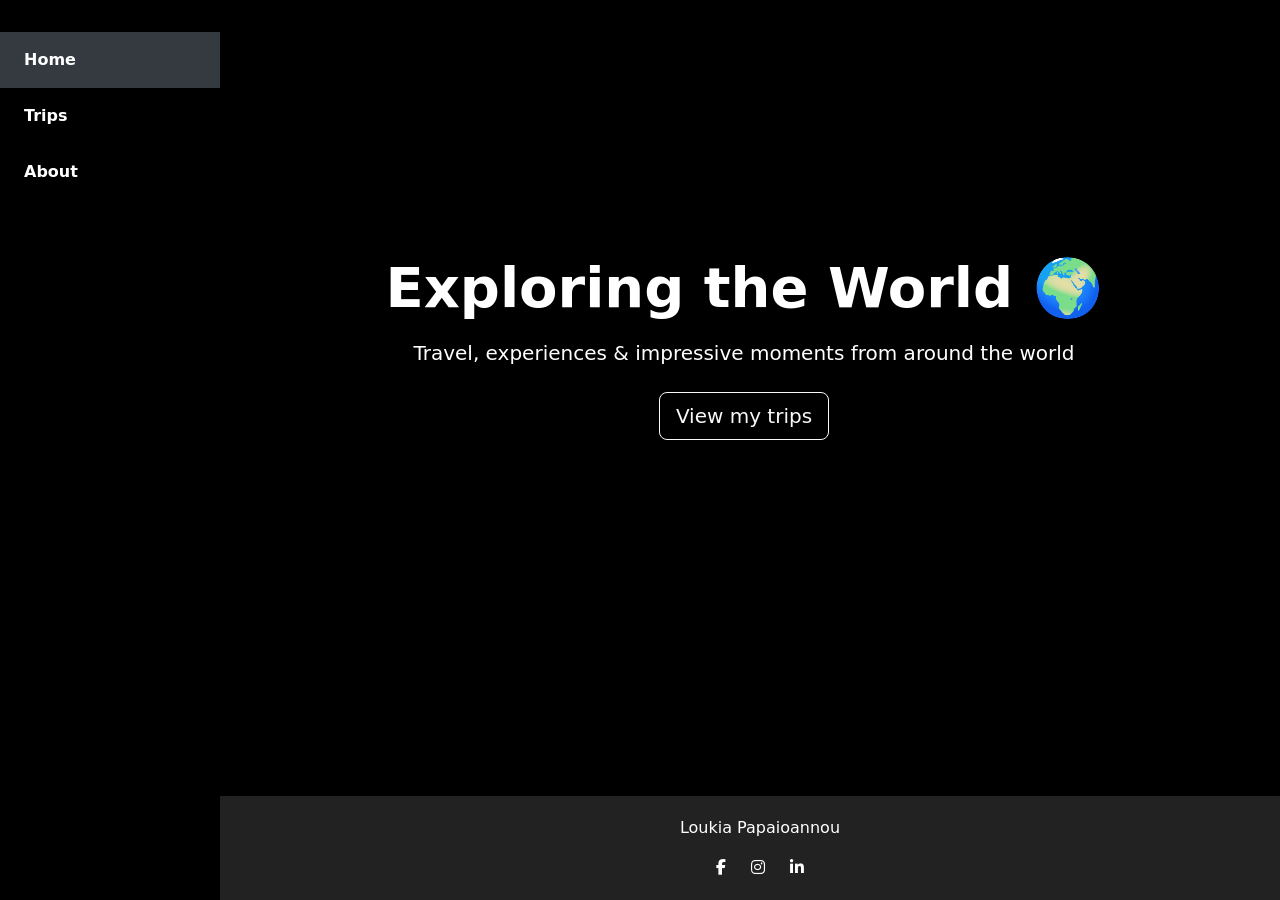
<file: index.html>
<!DOCTYPE html>
<html lang="el">

<head>
  <meta charset="UTF-8" />
  <meta name="viewport" content="width=device-width, initial-scale=1" />
  <title>Exploring the World</title>
  <meta name="description" content="Exploring the World - Trips, experiences & stunning moments from around the world">
  <link rel="stylesheet" href="style2.css">
  <link href="https://fonts.googleapis.com/css2?family=Poppins:wght@400;600;700&display=swap" rel="stylesheet">
  <link rel="stylesheet" href="https://cdnjs.cloudflare.com/ajax/libs/font-awesome/6.4.2/css/all.min.css">
  <link href="https://cdn.jsdelivr.net/npm/bootstrap@5.3.2/dist/css/bootstrap.min.css" rel="stylesheet" />
</head>

<body>

  <!-- Sidebar Menu -->
  <nav id="sidebarMenu">
    <ul class="nav flex-column">
      <li class="nav-item"><a href="index.html" class="nav-link">Home</a></li>
      <li class="nav-item"><a href="taxidia.html" class="nav-link">Trips</a></li>
      <li class="nav-item"><a href="about.html" class="nav-link">About</a></li>
    </ul>
  </nav>

  <!-- Hamburger -->
  <button id="mobileMenuBtn" aria-label="Άνοιγμα μενού">☰</button>

  <!-- Main Content -->
  <main id="mainContent">
    <section id="home" class="hero-section">
      <div class="hero-content">
        <h1 class="display-4 fw-bold mb-3">Exploring the World 🌍</h1>
        <p class="lead mb-4">Travel, experiences & impressive moments from around the world</p>
        <a href="taxidia.html" class="btn btn-outline-light btn-lg">View my trips</a>
      </div>
    </section>
  </main>

  <!-- Footer -->
  <footer>
    <p>Loukia Papaioannou</p>
    <div class="social-icons">
      <a href="https://www.facebook.com/loukia.papaioannou.3" target="_blank"><i class="fab fa-facebook-f"></i></a>
      <a href="https://www.instagram.com/lucypap95/" target="_blank"><i class="fab fa-instagram"></i></a>
      <a href="https://www.linkedin.com" target="_blank"><i class="fab fa-linkedin-in"></i></a>
    </div>
  </footer>

  <script src="https://cdn.jsdelivr.net/npm/bootstrap@5.3.2/dist/js/bootstrap.bundle.min.js"></script>
  <script>
    const navLinks = document.querySelectorAll('#sidebarMenu .nav-link');
    const currentPage = window.location.pathname.split("/").pop();

    navLinks.forEach(link => {
      const linkPage = link.getAttribute("href");

      if (linkPage === currentPage) {
        link.classList.add("active");
      } else {
        link.classList.remove("active");
      }
    });

    // Αν είναι η αρχική χωρίς όνομα αρχείου
    if (currentPage === "" || currentPage === "index.html") {
      document.querySelector('a[href="arxiki.html"]')?.classList.add("active");
    }

    // Sidebar toggle mobile
    const sidebarMenu = document.getElementById('sidebarMenu');
    const mobileMenuBtn = document.getElementById('mobileMenuBtn');

    mobileMenuBtn.addEventListener('click', e => {
      e.stopPropagation();
      sidebarMenu.classList.toggle('show');
    });

    document.addEventListener('click', e => {
      if (!sidebarMenu.contains(e.target) && !mobileMenuBtn.contains(e.target)) {
        sidebarMenu.classList.remove('show');
      }
    });
  </script>


</body>

</html>
</file>
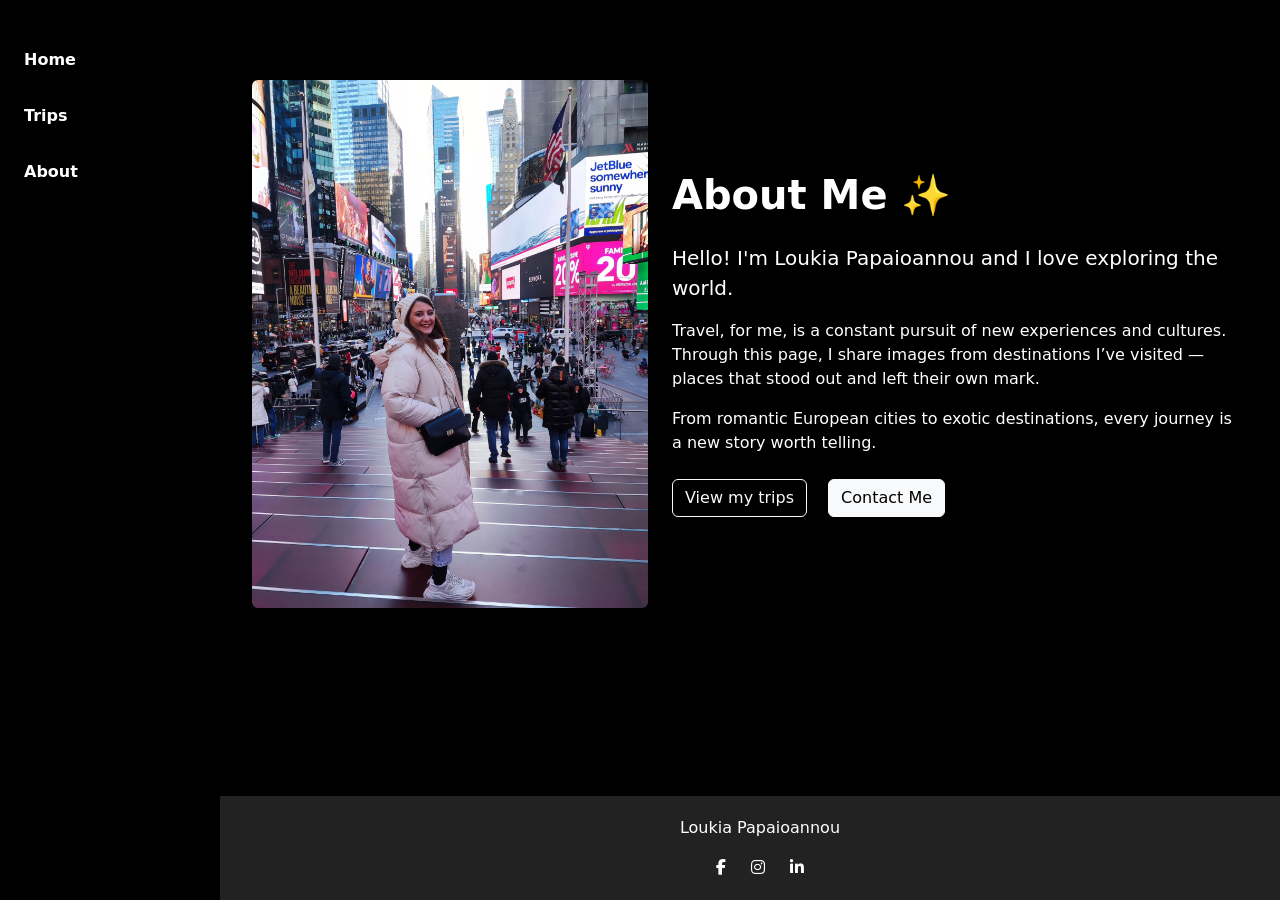
<file: About.html>
<!DOCTYPE html>
<html lang="el">

<head>
  <meta charset="UTF-8" />
  <meta name="viewport" content="width=device-width, initial-scale=1" />
  <title>About - Exploring the World</title>
  <meta name="description"
    content="About Loukia Papaioannou - Trips, experiences & stunning moments from around the world">
  <link rel="stylesheet" href="style2.css">
  <link href="https://fonts.googleapis.com/css2?family=Poppins:wght@400;600;700&display=swap" rel="stylesheet">
  <link rel="stylesheet" href="https://cdnjs.cloudflare.com/ajax/libs/font-awesome/6.4.2/css/all.min.css">
  <link href="https://cdn.jsdelivr.net/npm/bootstrap@5.3.2/dist/css/bootstrap.min.css" rel="stylesheet" />
</head>

<body>

  <!-- Sidebar Menu -->
  <nav id="sidebarMenu">
    <ul class="nav flex-column">
      <li class="nav-item"><a href="arxiki.html" class="nav-link">Home</a></li>
      <li class="nav-item"><a href="taxidia.html" class="nav-link">Trips</a></li>
      <li class="nav-item"><a href="about.html" class="nav-link">About</a></li>
    </ul>
  </nav>

  <!-- Hamburger -->
  <button id="mobileMenuBtn" aria-label="Άνοιγμα μενού">☰</button>

  <!-- Main Content -->
  <main id="mainContent">

    <!-- About Section -->
    <section class="container py-5">
      <div class="row align-items-center">

        <!-- Photo -->
        <div class="col-md-5 mb-4 mb-md-0 text-center">
          <img src="/ameriki/IMG_20221214_145152.jpg" alt="Loukia Papaioannou" class="img-fluid rounded shadow">
        </div>

        <!-- Text -->
        <div class="col-md-7">
          <h1 class="fw-bold mb-4">About Me ✨</h1>

          <p class="lead">
            Hello! I'm <strong>Loukia Papaioannou</strong> and I love exploring the world.
          </p>

          <p>
            Travel, for me, is a constant pursuit of new experiences and cultures.
            Through this page, I share images from destinations I’ve visited — places that stood out and left their own
            mark.
          </p>

          <p>
            From romantic European cities to exotic destinations, every journey is a new story worth telling.
          </p>

          <div class="mt-4">
            <a href="taxidia.html" class="btn btn-outline-light me-3">View my trips</a>
            <a href=https://mail.google.com/mail/?view=cm&fs=1&to=lucypap95@gmail.com&su=Travel%20Collaboration"
              target="_blank" class="btn btn-light">Contact Me</a>
          </div>

        </div>
      </div>
    </section>

  </main>

  <!-- Footer -->
  <footer>
    <p>Loukia Papaioannou</p>
    <div class="social-icons">
      <a href="https://www.facebook.com/loukia.papaioannou.3" target="_blank"><i class="fab fa-facebook-f"></i></a>
      <a href="https://www.instagram.com/lucypap95/" target="_blank"><i class="fab fa-instagram"></i></a>
      <a href="https://www.linkedin.com" target="_blank"><i class="fab fa-linkedin-in"></i></a>
    </div>
  </footer>

  <script src="https://cdn.jsdelivr.net/npm/bootstrap@5.3.2/dist/js/bootstrap.bundle.min.js"></script>
  <script>
    const navLinks = document.querySelectorAll('#sidebarMenu .nav-link');
    const currentPage = window.location.pathname.split("/").pop();

    navLinks.forEach(link => {
      const linkPage = link.getAttribute("href");

      if (linkPage === currentPage) {
        link.classList.add("active");
      } else {
        link.classList.remove("active");
      }
    });

    // Αν είναι η αρχική χωρίς όνομα αρχείου
    if (currentPage === "" || currentPage === "index.html") {
      document.querySelector('a[href="arxiki.html"]')?.classList.add("active");
    }

    // Sidebar toggle mobile
    const sidebarMenu = document.getElementById('sidebarMenu');
    const mobileMenuBtn = document.getElementById('mobileMenuBtn');

    mobileMenuBtn.addEventListener('click', e => {
      e.stopPropagation();
      sidebarMenu.classList.toggle('show');
    });

    document.addEventListener('click', e => {
      if (!sidebarMenu.contains(e.target) && !mobileMenuBtn.contains(e.target)) {
        sidebarMenu.classList.remove('show');
      }
    });
  </script>



</body>

</html>
</file>
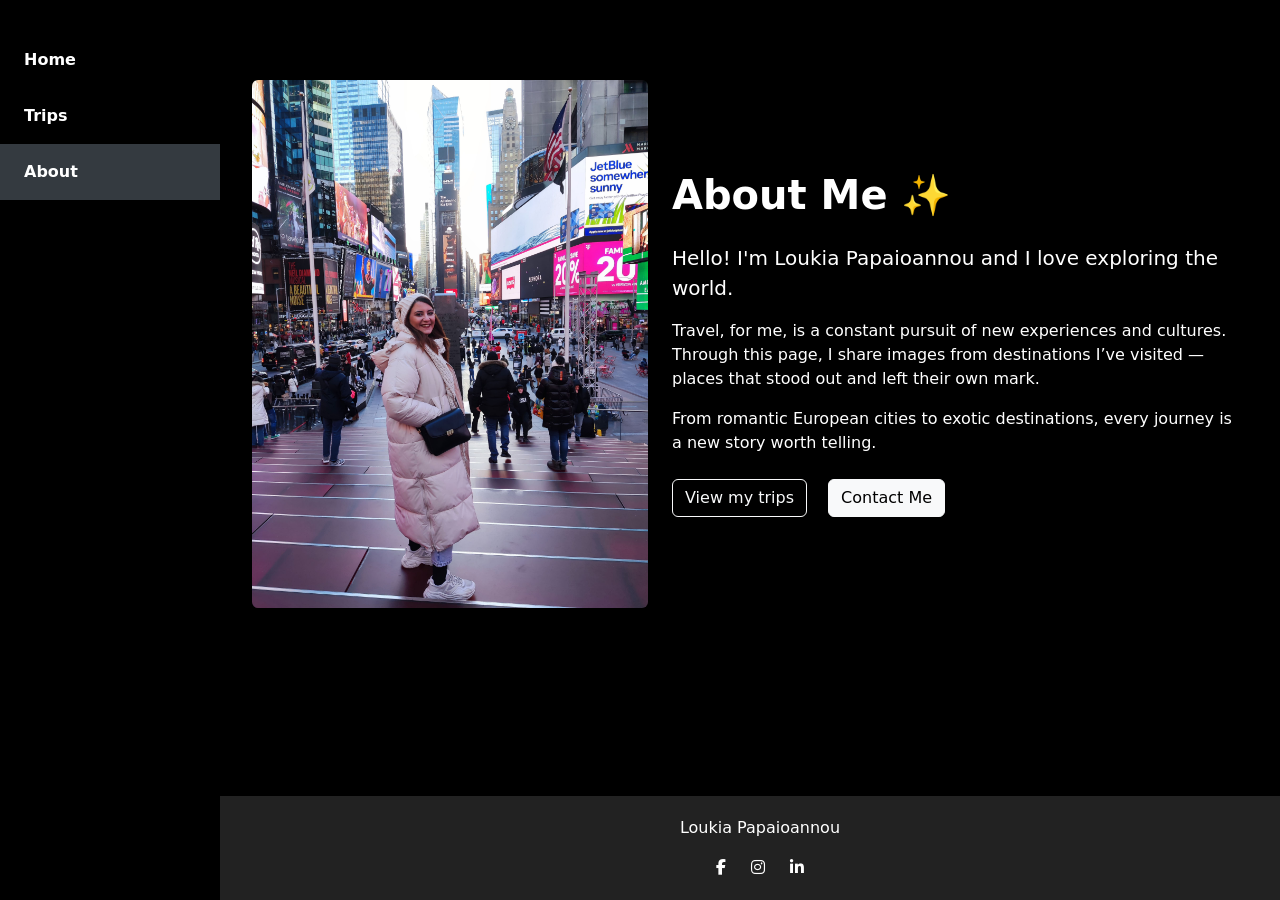
<file: about.html>
<!DOCTYPE html>
<html lang="el">

<head>
  <meta charset="UTF-8" />
  <meta name="viewport" content="width=device-width, initial-scale=1" />
  <title>About - Exploring the World</title>
  <meta name="description"
    content="About Loukia Papaioannou - Trips, experiences & stunning moments from around the world">
  <link rel="stylesheet" href="style2.css">
  <link href="https://fonts.googleapis.com/css2?family=Poppins:wght@400;600;700&display=swap" rel="stylesheet">
  <link rel="stylesheet" href="https://cdnjs.cloudflare.com/ajax/libs/font-awesome/6.4.2/css/all.min.css">
  <link href="https://cdn.jsdelivr.net/npm/bootstrap@5.3.2/dist/css/bootstrap.min.css" rel="stylesheet" />
</head>

<body>

  <!-- Sidebar Menu -->
  <nav id="sidebarMenu">
    <ul class="nav flex-column">
      <li class="nav-item"><a href="index.html" class="nav-link">Home</a></li>
      <li class="nav-item"><a href="taxidia.html" class="nav-link">Trips</a></li>
      <li class="nav-item"><a href="about.html" class="nav-link">About</a></li>
    </ul>
  </nav>

  <!-- Hamburger -->
  <button id="mobileMenuBtn" aria-label="Άνοιγμα μενού">☰</button>

  <!-- Main Content -->
  <main id="mainContent">

    <!-- About Section -->
    <section class="container py-5">
      <div class="row align-items-center">

        <!-- Photo -->
        <div class="col-md-5 mb-4 mb-md-0 text-center">
          <img src="./ameriki/IMG_20221214_145152.jpg" alt="Loukia Papaioannou" class="img-fluid rounded shadow">
        </div>

        <!-- Text -->
        <div class="col-md-7">
          <h1 class="fw-bold mb-4">About Me ✨</h1>

          <p class="lead">
            Hello! I'm <strong>Loukia Papaioannou</strong> and I love exploring the world.
          </p>

          <p>
            Travel, for me, is a constant pursuit of new experiences and cultures.
            Through this page, I share images from destinations I’ve visited — places that stood out and left their own
            mark.
          </p>

          <p>
            From romantic European cities to exotic destinations, every journey is a new story worth telling.
          </p>

          <div class="mt-4">
            <a href="taxidia.html" class="btn btn-outline-light me-3">View my trips</a>
            <a href=https://mail.google.com/mail/?view=cm&fs=1&to=lucypap95@gmail.com&su=Travel%20Collaboration"
              target="_blank" class="btn btn-light">Contact Me</a>
          </div>

        </div>
      </div>
    </section>

  </main>

  <!-- Footer -->
  <footer>
    <p>Loukia Papaioannou</p>
    <div class="social-icons">
      <a href="https://www.facebook.com/loukia.papaioannou.3" target="_blank"><i class="fab fa-facebook-f"></i></a>
      <a href="https://www.instagram.com/lucypap95/" target="_blank"><i class="fab fa-instagram"></i></a>
      <a href="https://www.linkedin.com" target="_blank"><i class="fab fa-linkedin-in"></i></a>
    </div>
  </footer>

  <script src="https://cdn.jsdelivr.net/npm/bootstrap@5.3.2/dist/js/bootstrap.bundle.min.js"></script>
  <script>
    const navLinks = document.querySelectorAll('#sidebarMenu .nav-link');
    const currentPage = window.location.pathname.split("/").pop();

    navLinks.forEach(link => {
      const linkPage = link.getAttribute("href");

      if (linkPage === currentPage) {
        link.classList.add("active");
      } else {
        link.classList.remove("active");
      }
    });

    // Αν είναι η αρχική χωρίς όνομα αρχείου
    if (currentPage === "" || currentPage === "index.html") {
      document.querySelector('a[href="arxiki.html"]')?.classList.add("active");
    }

    // Sidebar toggle mobile
    const sidebarMenu = document.getElementById('sidebarMenu');
    const mobileMenuBtn = document.getElementById('mobileMenuBtn');

    mobileMenuBtn.addEventListener('click', e => {
      e.stopPropagation();
      sidebarMenu.classList.toggle('show');
    });

    document.addEventListener('click', e => {
      if (!sidebarMenu.contains(e.target) && !mobileMenuBtn.contains(e.target)) {
        sidebarMenu.classList.remove('show');
      }
    });
  </script>



</body>

</html>
</file>
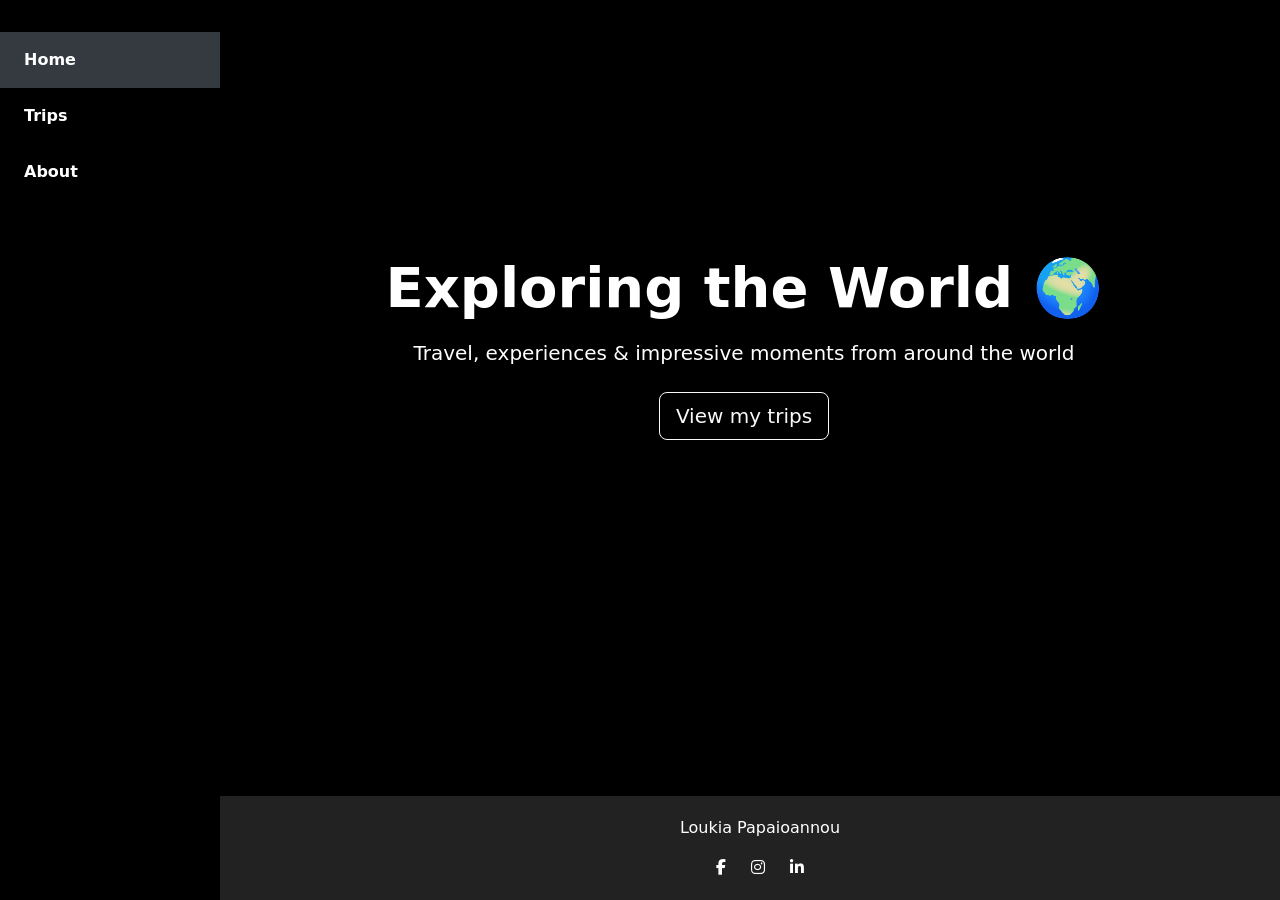
<file: arxiki.html>
<!DOCTYPE html>
<html lang="el">

<head>
  <meta charset="UTF-8" />
  <meta name="viewport" content="width=device-width, initial-scale=1" />
  <title>Exploring the World</title>
  <meta name="description" content="Exploring the World - Trips, experiences & stunning moments from around the world">
  <link rel="stylesheet" href="style2.css">
  <link href="https://fonts.googleapis.com/css2?family=Poppins:wght@400;600;700&display=swap" rel="stylesheet">
  <link rel="stylesheet" href="https://cdnjs.cloudflare.com/ajax/libs/font-awesome/6.4.2/css/all.min.css">
  <link href="https://cdn.jsdelivr.net/npm/bootstrap@5.3.2/dist/css/bootstrap.min.css" rel="stylesheet" />
</head>

<body>

  <!-- Sidebar Menu -->
  <nav id="sidebarMenu">
    <ul class="nav flex-column">
      <li class="nav-item"><a href="arxiki.html" class="nav-link">Home</a></li>
      <li class="nav-item"><a href="taxidia.html" class="nav-link">Trips</a></li>
      <li class="nav-item"><a href="about.html" class="nav-link">About</a></li>
    </ul>
  </nav>

  <!-- Hamburger -->
  <button id="mobileMenuBtn" aria-label="Άνοιγμα μενού">☰</button>

  <!-- Main Content -->
  <main id="mainContent">
    <section id="home" class="hero-section">
      <div class="hero-content">
        <h1 class="display-4 fw-bold mb-3">Exploring the World 🌍</h1>
        <p class="lead mb-4">Travel, experiences & impressive moments from around the world</p>
        <a href="taxidia.html" class="btn btn-outline-light btn-lg">View my trips</a>
      </div>
    </section>
  </main>

  <!-- Footer -->
  <footer>
    <p>Loukia Papaioannou</p>
    <div class="social-icons">
      <a href="https://www.facebook.com/loukia.papaioannou.3" target="_blank"><i class="fab fa-facebook-f"></i></a>
      <a href="https://www.instagram.com/lucypap95/" target="_blank"><i class="fab fa-instagram"></i></a>
      <a href="https://www.linkedin.com" target="_blank"><i class="fab fa-linkedin-in"></i></a>
    </div>
  </footer>

  <script src="https://cdn.jsdelivr.net/npm/bootstrap@5.3.2/dist/js/bootstrap.bundle.min.js"></script>
  <script>
    const navLinks = document.querySelectorAll('#sidebarMenu .nav-link');
    const currentPage = window.location.pathname.split("/").pop();

    navLinks.forEach(link => {
      const linkPage = link.getAttribute("href");

      if (linkPage === currentPage) {
        link.classList.add("active");
      } else {
        link.classList.remove("active");
      }
    });

    // Αν είναι η αρχική χωρίς όνομα αρχείου
    if (currentPage === "" || currentPage === "index.html") {
      document.querySelector('a[href="arxiki.html"]')?.classList.add("active");
    }

    // Sidebar toggle mobile
    const sidebarMenu = document.getElementById('sidebarMenu');
    const mobileMenuBtn = document.getElementById('mobileMenuBtn');

    mobileMenuBtn.addEventListener('click', e => {
      e.stopPropagation();
      sidebarMenu.classList.toggle('show');
    });

    document.addEventListener('click', e => {
      if (!sidebarMenu.contains(e.target) && !mobileMenuBtn.contains(e.target)) {
        sidebarMenu.classList.remove('show');
      }
    });
  </script>


</body>

</html>
</file>
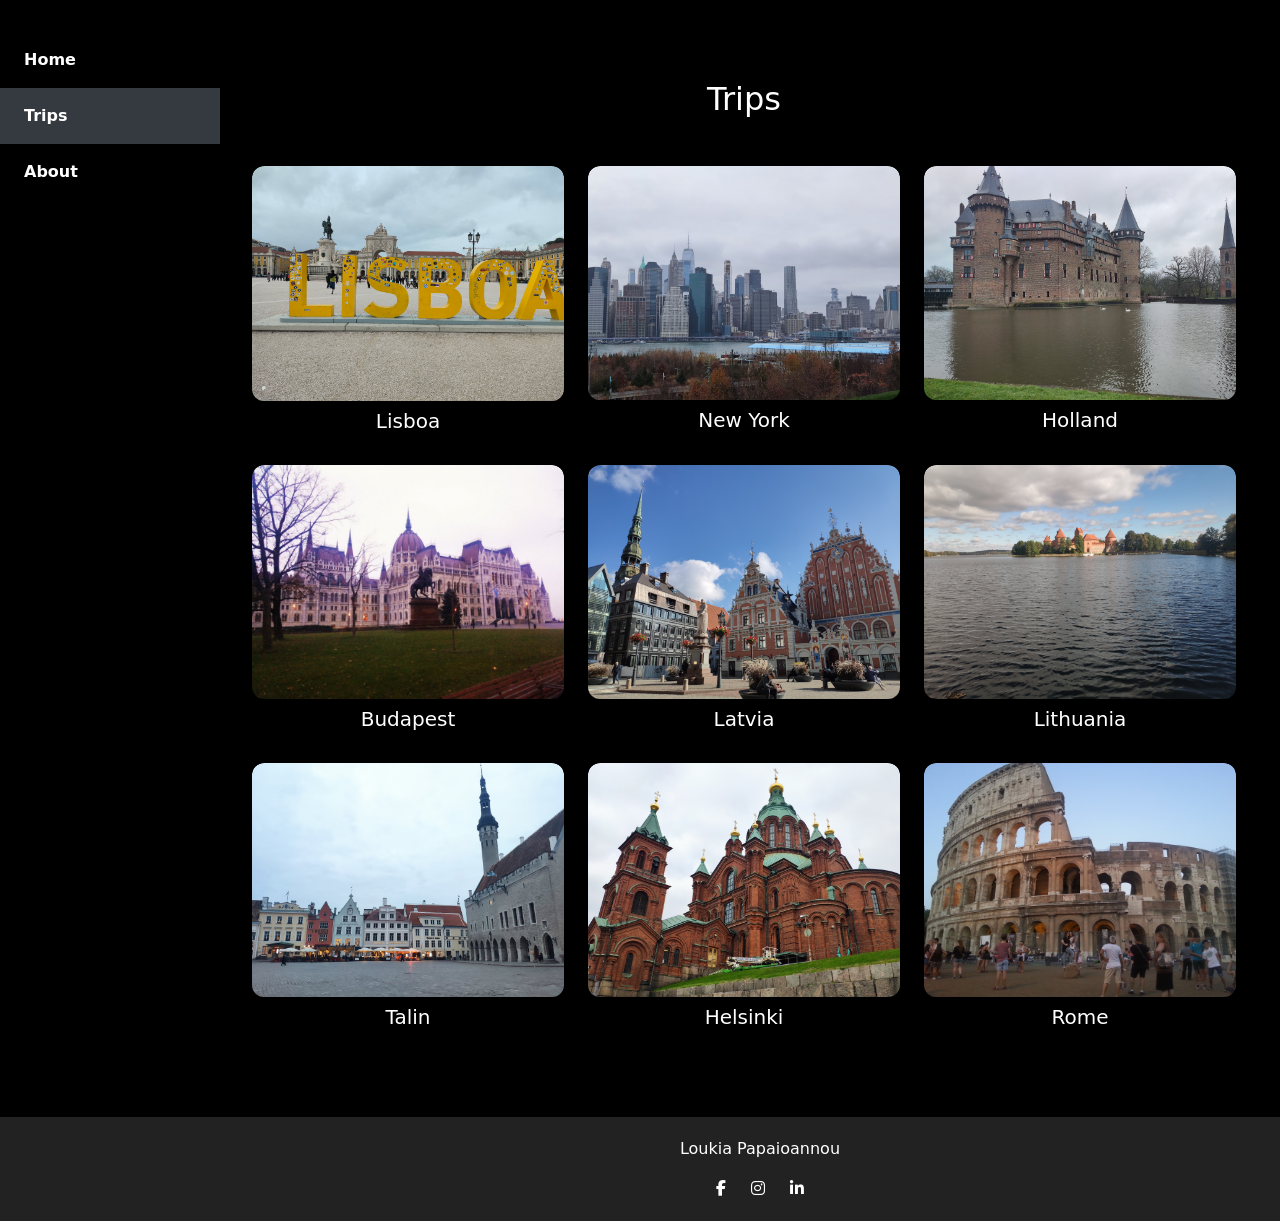
<file: taxidia.html>
<!DOCTYPE html>
<html lang="el">

<head>
  <meta charset="UTF-8" />
  <meta name="viewport" content="width=device-width, initial-scale=1" />
  <meta name="description" content="Exploring the World - Trips, experiences & stunning moments from around the world">
  <title>Exploring the World</title>
  <link rel="stylesheet" href="style2.css">
  <link href="https://fonts.googleapis.com/css2?family=Poppins:wght@400;600;700&display=swap" rel="stylesheet">
  <link rel="stylesheet" href="https://cdnjs.cloudflare.com/ajax/libs/font-awesome/6.4.2/css/all.min.css">
  <link href="https://cdn.jsdelivr.net/npm/bootstrap@5.3.2/dist/css/bootstrap.min.css" rel="stylesheet" />
</head>
<!-- Sidebar (το ίδιο με την αρχική) -->
<nav id="sidebarMenu">
  <ul class="nav flex-column">
    <li class="nav-item"><a href="index.html" class="nav-link active">Home</a></li>
    <li class="nav-item"><a href="taxidia.html" class="nav-link">Trips</a></li>
    <li class="nav-item"><a href="about.html" class="nav-link">About</a></li>
  </ul>
</nav>

<!-- Mobile Hamburger -->
<button id="mobileMenuBtn" class="d-md-none" aria-label="Άνοιγμα μενού">☰</button>

<!-- Κύριο περιεχόμενο -->
<main id="mainContent">
  <section class="container my-5">
    <h2 class="text-center mb-5">Trips</h2>
    <div class="row g-4">
      <div class="col-md-4">
        <div class="travel-card" data-bs-toggle="modal" data-bs-target="#lisboaModal">
          <img src="./lisboa/IMG_20260208_144007.jpg" alt="Praca do Comercio,Lisboa" />
          <div class="overlay">View More</div>
          <h5 class="mt-2 text-center">Lisboa</h5>
        </div>
      </div>

      <!-- Modal για Lisboa -->
      <div class="modal fade" id="lisboaModal" tabindex="-1" aria-labelledby="lisboaModalLabel" aria-hidden="true">
        <div class="modal-dialog modal-xl modal-dialog-centered">
          <div class="modal-content bg-dark text-white">
            <div class="modal-header border-0">
              <h5 class="modal-title" id="lisboaModalLabel">Lisboa</h5>
              <button type="button" class="btn-close btn-close-white" data-bs-dismiss="modal"aria-label="Close"></button>
            </div>
            <div class="modal-body">
              <div id="lisboaCarousel" class="carousel slide" data-bs-ride="carousel">
                <div class="carousel-inner">
                  <div class="carousel-item active">
                    <img src="./lisboa/IMG_20260208_144007.jpg" class="d-block w-100" alt="Praca do Comercio,Lisboa">
                  </div>
                  <div class="carousel-item">
                    <img src="./lisboa/9ecd6566-c811-40e0-be7c-9403658cb490.png" class="d-block w-100" alt="Tram 12,Lisboa">
                  </div>
                  <div class="carousel-item">
                    <img src="./lisboa/IMG_20260209_135902.jpg" class="d-block w-100" alt="Santa Lucía,Lisboa">
                  </div>
                  <div class="carousel-item">
                    <img src="./lisboa/IMG_20260210_112345.jpg" class="d-block w-100" alt="Belem Tower,Lisboa">
                  </div>
                  <div class="carousel-item">
                    <img src="./lisboa/IMG_20260210_153006.jpg" class="d-block w-100" alt="LX Factory,Lisboa">
                  </div>
                  <div class="carousel-item">
                    <img src="./lisboa/IMG_20260211_223354.jpg" class="d-block w-100" alt="Pink Street,Lisboa">
                  </div>
                  <div class="carousel-item">
                    <img src="./lisboa/IMG_20260211_223954.jpg" class="d-block w-100" alt="Mosteiro dos Jerónimos,Lisboa">
                  </div>
                  <div class="carousel-item">
                    <img src="./lisboa/IMG_20260209_165135.jpg" class="d-block w-100" alt="Praca do Comercio,Lisboa">
                  </div>
                </div>
                <button class="carousel-control-prev" type="button" data-bs-target="#lisboaCarousel"data-bs-slide="prev">
                  <span class="carousel-control-prev-icon" aria-hidden="true"></span>
                  <span class="visually-hidden">Previous</span>
                </button>
                <button class="carousel-control-next" type="button" data-bs-target="#lisboaCarousel"data-bs-slide="next">
                  <span class="carousel-control-next-icon" aria-hidden="true"></span>
                  <span class="visually-hidden">Next</span>
                </button>
              </div>
            </div>
          </div>
        </div>
      </div>

      <div class="col-md-4">
        <div class="travel-card" data-bs-toggle="modal" data-bs-target="#neauorkiModal">
          <img src="./ameriki/IMG_20221211_135754.jpg" alt="Buildings of New York" />
          <div class="overlay">View More</div>
          <h5 class="mt-2 text-center">New York</h5>
        </div>
      </div>

      <!-- Modal για New York -->
      <div class="modal fade" id="neauorkiModal" tabindex="-1" aria-labelledby="neauorkiModalLabel" aria-hidden="true">
        <div class="modal-dialog modal-xl modal-dialog-centered">
          <div class="modal-content bg-dark text-white">
            <div class="modal-header border-0">
              <h5 class="modal-title" id="neauorkiModalLabel">New York</h5>
              <button type="button" class="btn-close btn-close-white" data-bs-dismiss="modal"aria-label="Close"></button>
            </div>
            <div class="modal-body">
              <div id="neauorkiCarousel" class="carousel slide" data-bs-ride="carousel">
                <div class="carousel-inner">
                  <div class="carousel-item active">
                    <img src="./ameriki/IMG_20221211_135754.jpg" class="d-block w-100" alt="Buildings of New York">
                  </div>
                  <div class="carousel-item">
                    <img src="./ameriki/IMG_20221215_181014.jpg" class="d-block w-100" alt="Buildings of New York">
                  </div>
                  <div class="carousel-item">
                    <img src="./ameriki/IMG_20221212_123904.jpg" class="d-block w-100" alt="Liberty Island,New York">
                  </div>
                  <div class="carousel-item">
                    <img src="./ameriki/IMG_20221211_142054.jpg" class="d-block w-100" alt="Brooklyn Bridge,New York">
                  </div>
                  <div class="carousel-item">
                    <img src="./ameriki/IMG_20221211_182207.jpg" class="d-block w-100" alt="Time Square,New York">
                  </div>
                  <div class="carousel-item">
                    <img src="./ameriki/IMG_20221215_200702.jpg" class="d-block w-100" alt="MADISON SQUARE GARDEN,New York">
                  </div>
                  <div class="carousel-item">
                    <img src="./ameriki/IMG_20221214_170008.jpg" class="d-block w-100" alt="Christmas in New York">
                  </div>
                  <div class="carousel-item">
                    <img src="./ameriki/IMG_20221212_152944.jpg" class="d-block w-100" alt="World Trade Center - WTC,New York">
                  </div>
                  <div class="carousel-item">
                    <img src="./ameriki/IMG_20221213_153724.jpg" class="d-block w-100" alt="Rockefeller Center Christmas Tree,New York">
                  </div>
                  <div class="carousel-item">
                    <img src="./ameriki/IMG_20221213_141309.jpg" class="d-block w-100" alt="Central Park,New York">
                  </div>
                  <div class="carousel-item">
                    <img src="./ameriki/IMG_20221211_163626.jpg" class="d-block w-100" alt="Brooklyn Bridge,New York">
                  </div>
                  <div class="carousel-item">
                    <img src="./ameriki/IMG_20221212_131852.jpg" class="d-block w-100" alt="Buildings of New York">
                  </div>
                  <div class="carousel-item">
                    <img src="./ameriki/IMG_20221213_155330.jpg" class="d-block w-100" alt="1251 Avenue of the Americas">
                  </div>
                </div>
                <button class="carousel-control-prev" type="button" data-bs-target="#neauorkiCarousel"data-bs-slide="prev">
                  <span class="carousel-control-prev-icon" aria-hidden="true"></span>
                  <span class="visually-hidden">Previous</span>
                </button>
                <button class="carousel-control-next" type="button" data-bs-target="#neauorkiCarousel"data-bs-slide="next">
                  <span class="carousel-control-next-icon" aria-hidden="true"></span>
                  <span class="visually-hidden">Next</span>
                </button>
              </div>
            </div>
          </div>
        </div>
      </div>
      <div class="col-md-4">
        <div class="travel-card" data-bs-toggle="modal" data-bs-target="#hollandModal">
          <img src="./amsterdam/b0abdd3c-f4e3-4b3c-8eeb-fb22d54aaee9.jpg" alt="Kasteel de Haar,Holland" />
          <div class="overlay">View More</div>
          <h5 class="mt-2 text-center">Holland</h5>
        </div>
      </div>

      <!-- Modal για Holland -->
      <div class="modal fade" id="hollandModal" tabindex="-1" aria-labelledby="hollandModalLabel" aria-hidden="true">
        <div class="modal-dialog modal-xl modal-dialog-centered">
          <div class="modal-content bg-dark text-white">
            <div class="modal-header border-0">
              <h5 class="modal-title" id="hollandModalLabel">Holland</h5>
              <button type="button" class="btn-close btn-close-white" data-bs-dismiss="modal"aria-label="Close"></button>
            </div>
            <div class="modal-body">
              <div id="hollandCarousel" class="carousel slide" data-bs-ride="carousel">
                <div class="carousel-inner">
                  <div class="carousel-item active">
                    <img src="./amsterdam/b0abdd3c-f4e3-4b3c-8eeb-fb22d54aaee9.jpg" class="d-block w-100" alt="Kasteel de Haar,Holland">
                  </div>
                  <div class="carousel-item">
                    <img src="./amsterdam/IMG_20240322_190143.jpg" class="d-block w-100" alt="Utrecht,Holland">
                  </div>
                  <div class="carousel-item">
                    <img src="./amsterdam/IMG_20240323_152351.jpg" class="d-block w-100" alt="Amsterdam canal,Holland">
                  </div>
                  <div class="carousel-item">
                    <img src="./amsterdam/IMG_20240324_151057.jpg" class="d-block w-100" alt="Rotterdam park,Holland">
                  </div>
                  <div class="carousel-item">
                    <img src="./amsterdam/IMG_20240320_174037.jpg" class="d-block w-100" alt="Cube Houses,Holland">
                  </div>
                  <div class="carousel-item">
                    <img src="./amsterdam/IMG_20240321_120836.jpg" class="d-block w-100" alt="Delft,Holland">
                  </div>
                  <div class="carousel-item">
                    <img src="./amsterdam/IMG_20240322_134346.jpg" class="d-block w-100" alt="House with canal,Holland">
                  </div>
                  <div class="carousel-item">
                    <img src="./amsterdam/IMG_20240323_141717.jpg" class="d-block w-100" alt="Amsterdam canal,Holland">
                  </div>
                  <div class="carousel-item">
                    <img src="./amsterdam/IMG_20240323_142152.jpg" class="d-block w-100" alt="Amsterdam canal,Holland">
                  </div>
                  <div class="carousel-item">
                    <img src="./amsterdam/IMG_20240323_151736.jpg" class="d-block w-100" alt="Amsterdam canal,Holland">
                  </div>
                  <div class="carousel-item">
                    <img src="./amsterdam/IMG_20240323_153410.jpg" class="d-block w-100" alt="Amsterdam canal,Holland">
                  </div>
                  <div class="carousel-item">
                    <img src="./amsterdam/IMG_20240323_154351.jpg" class="d-block w-100" alt="Amsterdam canal,Holland">
                  </div>
                  <div class="carousel-item">
                    <img src="./amsterdam/IMG_20240324_144132.jpg" class="d-block w-100" alt="Rotterdam canal,Holland">
                  </div>
                  <div class="carousel-item">
                    <img src="./amsterdam/IMG_20240324_160358.jpg" class="d-block w-100" alt="Cafe Rotterdam,Holland">
                  </div>
                </div>
                <button class="carousel-control-prev" type="button" data-bs-target="#hollandCarousel"data-bs-slide="prev">
                  <span class="carousel-control-prev-icon" aria-hidden="true"></span>
                  <span class="visually-hidden">Previous</span>
                </button>
                <button class="carousel-control-next" type="button" data-bs-target="#hollandCarousel"data-bs-slide="next">
                  <span class="carousel-control-next-icon" aria-hidden="true"></span>
                  <span class="visually-hidden">Next</span>
                </button>
              </div>
            </div>
          </div>
        </div>
      </div>
      <div class="col-md-4">
        <div class="travel-card" data-bs-toggle="modal" data-bs-target="#budapestModal">
          <img src="./hungary/20171125_170527 (2).jpg" alt="Παρίσι" />
          <div class="overlay">View More</div>
          <h5 class="mt-2 text-center">Budapest</h5>
        </div>
      </div>

      <!-- Modal για Budapest -->
      <div class="modal fade" id="budapestModal" tabindex="-1" aria-labelledby="budapestModalLabel" aria-hidden="true">
        <div class="modal-dialog modal-xl modal-dialog-centered">
          <div class="modal-content bg-dark text-white">
            <div class="modal-header border-0">
              <h5 class="modal-title" id="budapestModalLabel">Budapest</h5>
              <button type="button" class="btn-close btn-close-white" data-bs-dismiss="modal"
                aria-label="Close"></button>
            </div>
            <div class="modal-body">
              <div id="budapestCarousel" class="carousel slide" data-bs-ride="carousel">
                <div class="carousel-inner">
                  <div class="carousel-item active">
                    <img src="./hungary/20171125_170527 (2).jpg" class="d-block w-100" alt="Hungarian Parliament Building">
                  </div>
                  <div class="carousel-item">
                    <img src="./hungary/20171118_152012 (2).jpg" class="d-block w-100" alt="With a view of Budapest">
                  </div>
                  <div class="carousel-item">
                    <img src="./hungary/20171118_153237 (2).jpg" class="d-block w-100" alt="Castle Hill">
                  </div>
                  <div class="carousel-item">
                    <img src="./hungary/20171118_160749.jpg" class="d-block w-100" alt="Matthias Church">
                  </div>
                  <div class="carousel-item">
                    <img src="./hungary/20171118_161523.jpg" class="d-block w-100" alt="Fisherman's Bastion">
                  </div>
                  <div class="carousel-item">
                    <img src="./hungary/20171118_170616 (2).jpg" class="d-block w-100" alt="Statue of St Stephen">
                  </div>
                  <div class="carousel-item">
                    <img src="./hungary/20171118_171827 (2).jpg" class="d-block w-100" alt="Fisherman's Bastion">
                  </div>
                  <div class="carousel-item">
                    <img src="./hungary/20171119_185513.jpg" class="d-block w-100" alt="Vajdahunyad Castle">
                  </div>
                  <div class="carousel-item">
                    <img src="./hungary/20171119_194435.jpg" class="d-block w-100" alt="Heroe's Square ">
                  </div>
                  <div class="carousel-item">
                    <img src="./hungary/20171120_184018.jpg" class="d-block w-100" alt="Liberty Bridge">
                  </div>
                  <div class="carousel-item">
                    <img src="./hungary/20171121_195340.jpg" class="d-block w-100" alt="Hungarian Parliament Building">
                  </div>
                  <div class="carousel-item">
                    <img src="./hungary/20171121_213606 (2).jpg" class="d-block w-100" alt="Christmas in Budapest">
                  </div>
                  <div class="carousel-item">
                    <img src="./hungary/IMG_20171210_155227_982.jpg" class="d-block w-100" alt="St.Stephen's Basilica">
                  </div>
                </div>
                <button class="carousel-control-prev" type="button" data-bs-target="#budapestCarousel"data-bs-slide="prev">
                  <span class="carousel-control-prev-icon" aria-hidden="true"></span>
                  <span class="visually-hidden">Previous</span>
                </button>
                <button class="carousel-control-next" type="button" data-bs-target="#budapestCarousel"data-bs-slide="next">
                  <span class="carousel-control-next-icon" aria-hidden="true"></span>
                  <span class="visually-hidden">Next</span>
                </button>
              </div>
            </div>
          </div>
        </div>
      </div>
      <div class="col-md-4">
        <div class="travel-card" data-bs-toggle="modal" data-bs-target="#latviaModal">
          <img src="./latvia/IMG_20210928_142621.jpg" alt="Old Town Riga" />
          <div class="overlay">View More</div>
          <h5 class="mt-2 text-center">Latvia</h5>
        </div>
      </div>

      <!-- Modal για Latvia -->
      <div class="modal fade" id="latviaModal" tabindex="-1" aria-labelledby="latviaModalLabel" aria-hidden="true">
        <div class="modal-dialog modal-xl modal-dialog-centered">
          <div class="modal-content bg-dark text-white">
            <div class="modal-header border-0">
              <h5 class="modal-title" id="latviaModalLabel">Latvia</h5>
              <button type="button" class="btn-close btn-close-white" data-bs-dismiss="modal"
                aria-label="Close"></button>
            </div>
            <div class="modal-body">
              <div id="latviaCarousel" class="carousel slide" data-bs-ride="carousel">
                <div class="carousel-inner">
                  <div class="carousel-item active">
                    <img src="./latvia/IMG_20210928_142621.jpg" class="d-block w-100" alt="Old Town Riga">
                  </div>
                  <div class="carousel-item">
                    <img src="./latvia/IMG_20210927_191734.jpg" class="d-block w-100" alt="Square in Riga">
                  </div>
                  <div class="carousel-item">
                    <img src="./latvia/IMG_20210927_193300.jpg" class="d-block w-100" alt="Buildings of Riga">
                  </div>
                  <div class="carousel-item">
                    <img src="./latvia/IMG_20210927_191531.jpg" class="d-block w-100" alt="Riga Cathedral">
                  </div>
                  <div class="carousel-item">
                    <img src="./latvia/IMG_20210928_130408.jpg" class="d-block w-100" alt="Cobblestone streets in Riga">
                  </div>
                  <div class="carousel-item">
                    <img src="./latvia/IMG_20210928_132046.jpg" class="d-block w-100" alt="The Three Brothers">
                  </div>
                  <div class="carousel-item">
                    <img src="./latvia/IMG_20210928_135224.jpg" class="d-block w-100" alt="Cobblestone streets in Riga">
                  </div>
                  <div class="carousel-item">
                    <img src="./latvia/IMG_20210928_145058.jpg" class="d-block w-100" alt="Cobblestone streets in Riga">
                  </div>
                  <div class="carousel-item">
                    <img src="./latvia/IMG_20210928_143349.jpg" class="d-block w-100" alt="Saint Peters Church is a tall Lutheran church in Riga, Latvia">
                  </div>
                  <div class="carousel-item">
                    <img src="./latvia/IMG_20210928_145320.jpg" class="d-block w-100" alt="Church in Riga">
                  </div>
                  <div class="carousel-item">
                    <img src="./latvia/IMG_20210928_185956.jpg" class="d-block w-100" alt="Jurmala Beach">
                  </div>
                  <div class="carousel-item">
                    <img src="./latvia/IMG_20210929_121928.jpg" class="d-block w-100" alt="Cēsis Castle in autumn">
                  </div>
                  <div class="carousel-item">
                    <img src="./latvia/IMG_20210929_121629.jpg" class="d-block w-100" alt="Cēsis Castle">
                  </div>
                </div>
                <button class="carousel-control-prev" type="button" data-bs-target="#latviaCarousel"data-bs-slide="prev">
                  <span class="carousel-control-prev-icon" aria-hidden="true"></span>
                  <span class="visually-hidden">Previous</span>
                </button>
                <button class="carousel-control-next" type="button" data-bs-target="#latviaCarousel"data-bs-slide="next">
                  <span class="carousel-control-next-icon" aria-hidden="true"></span>
                  <span class="visually-hidden">Next</span>
                </button>
              </div>
            </div>
          </div>
        </div>
      </div>
      <div class="col-md-4">
        <div class="travel-card" data-bs-toggle="modal" data-bs-target="#lithuaniaModal">
          <img src="./lithuania/IMG_20210927_111654.jpg" alt="Trakai Castle" />
          <div class="overlay">View More</div>
          <h5 class="mt-2 text-center">Lithuania</h5>
        </div>
      </div>

      <!-- Modal για Lithuania -->
      <div class="modal fade" id="lithuaniaModal" tabindex="-1" aria-labelledby="lithuaniaModalLabel"
        aria-hidden="true">
        <div class="modal-dialog modal-xl modal-dialog-centered">
          <div class="modal-content bg-dark text-white">
            <div class="modal-header border-0">
              <h5 class="modal-title" id="lithuaniaModalLabel">Lithuania</h5>
              <button type="button" class="btn-close btn-close-white" data-bs-dismiss="modal"aria-label="Close"></button>
            </div>
            <div class="modal-body">
              <div id="lithuaniaCarousel" class="carousel slide" data-bs-ride="carousel">
                <div class="carousel-inner">
                  <div class="carousel-item active">
                    <img src="./lithuania/IMG_20210927_111654.jpg" class="d-block w-100" alt="Trakai Castle">
                  </div>
                  <div class="carousel-item">
                    <img src="./lithuania/IMG_20210925_131356.jpg" class="d-block w-100" alt="Attraction in Vilnius">
                  </div>
                  <div class="carousel-item">
                    <img src="./lithuania/IMG_20210925_163217.jpg" class="d-block w-100" alt="Attraction in Vilnius">
                  </div>
                  <div class="carousel-item">
                    <img src="./lithuania/IMG_20210925_185023.jpg" class="d-block w-100" alt="Orthodox Church of St. Nicholas in Vilnius, Lithuania">
                  </div>
                  <div class="carousel-item">
                    <img src="./lithuania/IMG_20210926_130019.jpg" class="d-block w-100" alt="Church">
                  </div>
                  <div class="carousel-item">
                    <img src="./lithuania/IMG_20210926_122100.jpg" class="d-block w-100" alt="Church">
                  </div>
                  <div class="carousel-item">
                    <img src="./lithuania/IMG_20210926_132416.jpg" class="d-block w-100" alt="Monument">
                  </div>
                  <div class="carousel-item">
                    <img src="./lithuania/IMG_20210926_175358.jpg" class="d-block w-100" alt="Church of St. Anne, Vilnius">
                  </div>
                  <div class="carousel-item">
                    <img src="./lithuania/IMG_20210926_181241.jpg" class="d-block w-100" alt="View of Vilnius">
                  </div>
                  <div class="carousel-item">
                    <img src="./lithuania/IMG_20210927_110926.jpg" class="d-block w-100" alt="Lake in Trakai">
                  </div>
                  <div class="carousel-item">
                    <img src="./lithuania/IMG_20210927_124833.jpg" class="d-block w-100" alt="View of Vilnius">
                  </div>
                  <div class="carousel-item">
                    <img src="./lithuania/IMG_20210926_183005.jpg" class="d-block w-100" alt="Trakai Castle">
                  </div>
                  <div class="carousel-item">
                    <img src="./lithuania/IMG_20210927_120049.jpg" class="d-block w-100" alt="Houses with flowers">
                  </div>
                  <div class="carousel-item">
                    <img src="./lithuania/IMG_20210926_095608.jpg" class="d-block w-100" alt="House in Vilnius">
                  </div>
                </div>
                <button class="carousel-control-prev" type="button" data-bs-target="#lithuaniaCarousel"data-bs-slide="prev">
                  <span class="carousel-control-prev-icon" aria-hidden="true"></span>
                  <span class="visually-hidden">Previous</span>
                </button>
                <button class="carousel-control-next" type="button" data-bs-target="#lithuaniaCarousel"data-bs-slide="next">
                  <span class="carousel-control-next-icon" aria-hidden="true"></span>
                  <span class="visually-hidden">Next</span>
                </button>
              </div>
            </div>
          </div>
        </div>
      </div>
      <div class="col-md-4">
        <div class="travel-card" data-bs-toggle="modal" data-bs-target="#estoniaModal">
          <img src="./estonia/IMG_20210929_190027.jpg" alt="Παρίσι" />
          <div class="overlay">View More</div>
          <h5 class="mt-2 text-center">Talin</h5>
        </div>
      </div>

      <!-- Modal για Talin -->
      <div class="modal fade" id="estoniaModal" tabindex="-1" aria-labelledby="estoniaModalLabel" aria-hidden="true">
        <div class="modal-dialog modal-xl modal-dialog-centered">
          <div class="modal-content bg-dark text-white">
            <div class="modal-header border-0">
              <h5 class="modal-title" id="estoniaModalLabel">Talin</h5>
              <button type="button" class="btn-close btn-close-white" data-bs-dismiss="modal"
                aria-label="Close"></button>
            </div>
            <div class="modal-body">
              <div id="estoniaCarousel" class="carousel slide" data-bs-ride="carousel">
                <div class="carousel-inner">
                  <div class="carousel-item active">
                    <img src="./estonia/IMG_20210929_190027.jpg" class="d-block w-100" alt="Παρίσι 1">
                  </div>
                  <div class="carousel-item">
                    <img src="./estonia/IMG_20210929_184732.jpg" class="d-block w-100" alt="Παρίσι 2">
                  </div>
                  <div class="carousel-item">
                    <img src="./estonia/IMG_20210929_193807.jpg" class="d-block w-100" alt="Παρίσι 3">
                  </div>
                  <div class="carousel-item">
                    <img src="./estonia/IMG_20211001_120142.jpg" class="d-block w-100" alt="Παρίσι 3">
                  </div>
                  <div class="carousel-item">
                    <img src="./estonia/IMG_20211001_124857.jpg" class="d-block w-100" alt="Παρίσι 3">
                  </div>
                  <div class="carousel-item">
                    <img src="./estonia/IMG_20210930_063402.jpg" class="d-block w-100" alt="Παρίσι 3">
                  </div>
                  <div class="carousel-item">
                    <img src="./estonia/IMG_20211001_131127.jpg" class="d-block w-100" alt="Παρίσι 3">
                  </div>
                  <div class="carousel-item">
                    <img src="./estonia/IMG_20211001_141320.jpg" class="d-block w-100" alt="Παρίσι 3">
                  </div>
                  <div class="carousel-item">
                    <img src="./estonia/IMG_20211001_180952.jpg" class="d-block w-100" alt="Παρίσι 3">
                  </div>
                  <div class="carousel-item">
                    <img src="./estonia/IMG_20211001_145257.jpg" class="d-block w-100" alt="Παρίσι 3">
                  </div>
                  <div class="carousel-item">
                    <img src="./estonia/IMG_20210929_195815.jpg" class="d-block w-100" alt="Παρίσι 3">
                  </div>
                  <div class="carousel-item">
                    <img src="./estonia/IMG_20211001_173726.jpg" class="d-block w-100" alt="Παρίσι 3">
                  </div>
                  <div class="carousel-item">
                    <img src="./estonia/IMG_20211001_152607.jpg" class="d-block w-100" alt="Παρίσι 3">
                  </div>
                  <div class="carousel-item">
                    <img src="./estonia/IMG_20211001_203130.jpg" class="d-block w-100" alt="Παρίσι 3">
                  </div>
                </div>
                <button class="carousel-control-prev" type="button" data-bs-target="#estoniaCarousel"data-bs-slide="prev">
                  <span class="carousel-control-prev-icon" aria-hidden="true"></span>
                  <span class="visually-hidden">Previous</span>
                </button>
                <button class="carousel-control-next" type="button" data-bs-target="#estoniaCarousel"data-bs-slide="next">
                  <span class="carousel-control-next-icon" aria-hidden="true"></span>
                  <span class="visually-hidden">Next</span>
                </button>
              </div>
            </div>
          </div>
        </div>
      </div>
      <div class="col-md-4">
        <div class="travel-card" data-bs-toggle="modal" data-bs-target="#finlandModal">
          <img src="./finland/IMG_20210930_100154.jpg" alt="Helsinki" />
          <div class="overlay">View More</div>
          <h5 class="mt-2 text-center">Helsinki</h5>
        </div>
      </div>

      <!-- Modal για Helsinki -->
      <div class="modal fade" id="finlandModal" tabindex="-1" aria-labelledby="finlandModalLabel" aria-hidden="true">
        <div class="modal-dialog modal-xl modal-dialog-centered">
          <div class="modal-content bg-dark text-white">
            <div class="modal-header border-0">
              <h5 class="modal-title" id="finlandModalLabel">Helsinki</h5>
              <button type="button" class="btn-close btn-close-white" data-bs-dismiss="modal"aria-label="Close"></button>
            </div>
            <div class="modal-body">
              <div id="finlandCarousel" class="carousel slide" data-bs-ride="carousel">
                <div class="carousel-inner">
                  <div class="carousel-item active">
                    <img src="./finland/IMG_20210930_100154.jpg" class="d-block w-100" alt="Παρίσι 1">
                  </div>
                  <div class="carousel-item">
                    <img src="./finland/IMG_20210930_094250.jpg" class="d-block w-100" alt="Παρίσι 2">
                  </div>
                  <div class="carousel-item">
                    <img src="./finland/IMG_20210930_105942.jpg" class="d-block w-100" alt="Παρίσι 3">
                  </div>
                  <div class="carousel-item">
                    <img src="./finland/IMG_20210930_102418.jpg" class="d-block w-100" alt="Παρίσι 3">
                  </div>
                  <div class="carousel-item">
                    <img src="./finland/IMG_20210930_113414.jpg" class="d-block w-100" alt="Παρίσι 3">
                  </div>
                  <div class="carousel-item">
                    <img src="./finland/IMG_20210930_103537.jpg" class="d-block w-100" alt="Παρίσι 3">
                  </div>
                  <div class="carousel-item">
                    <img src="./finland/IMG_20210930_114217.jpg" class="d-block w-100" alt="Παρίσι 3">
                  </div>
                  <div class="carousel-item">
                    <img src="./finland/IMG_20210930_135255.jpg" class="d-block w-100" alt="Παρίσι 3">
                  </div>
                  <div class="carousel-item">
                    <img src="./finland/IMG_20210930_185042.jpg" class="d-block w-100" alt="Παρίσι 3">
                  </div>
                  <div class="carousel-item">
                    <img src="./finland/IMG_20210930_122630.jpg" class="d-block w-100" alt="Παρίσι 3">
                  </div>
                  <div class="carousel-item">
                    <img src="./finland/IMG_20210930_131404.jpg" class="d-block w-100" alt="Παρίσι 3">
                  </div>
                  <div class="carousel-item">
                    <img src="./finland/IMG_20210930_145127.jpg" class="d-block w-100" alt="Παρίσι 3">
                  </div>
                </div>
                <button class="carousel-control-prev" type="button" data-bs-target="#finlandCarousel"data-bs-slide="prev">
                  <span class="carousel-control-prev-icon" aria-hidden="true"></span>
                  <span class="visually-hidden">Previous</span>
                </button>
                <button class="carousel-control-next" type="button" data-bs-target="#finlandCarousel"data-bs-slide="next">
                  <span class="carousel-control-next-icon" aria-hidden="true"></span>
                  <span class="visually-hidden">Next</span>
                </button>
              </div>
            </div>
          </div>
        </div>
      </div>
      <div class="col-md-4">
        <div class="travel-card" data-bs-toggle="modal" data-bs-target="#italyModal">
          <img src="./italy/20150726_204034.jpg" alt="Rome" />
          <div class="overlay">View More</div>
          <h5 class="mt-2 text-center">Rome</h5>
        </div>
      </div>

      <!-- Modal για Rome -->
      <div class="modal fade" id="italyModal" tabindex="-1" aria-labelledby="italyModalLabel" aria-hidden="true">
        <div class="modal-dialog modal-xl modal-dialog-centered">
          <div class="modal-content bg-dark text-white">
            <div class="modal-header border-0">
              <h5 class="modal-title" id="italyModalLabel">Rome</h5>
              <button type="button" class="btn-close btn-close-white" data-bs-dismiss="modal"
                aria-label="Close"></button>
            </div>
            <div class="modal-body">
              <div id="italyCarousel" class="carousel slide" data-bs-ride="carousel">
                <div class="carousel-inner">
                  <div class="carousel-item active">
                    <img src="./italy/20150726_204034.jpg" class="d-block w-100" alt="Παρίσι 1">
                  </div>
                  <div class="carousel-item">
                    <img src="./italy/20150722_190639.jpg" class="d-block w-100" alt="Παρίσι 2">
                  </div>
                  <div class="carousel-item">
                    <img src="./italy/20150723_125301.jpg" class="d-block w-100" alt="Παρίσι 3">
                  </div>
                  <div class="carousel-item">
                    <img src="./italy/20150724_130622.jpg" class="d-block w-100" alt="Παρίσι 3">
                  </div>
                  <div class="carousel-item">
                    <img src="./italy/20150725_114757.jpg" class="d-block w-100" alt="Παρίσι 3">
                  </div>
                  <div class="carousel-item">
                    <img src="./italy/20150725_120457.jpg" class="d-block w-100" alt="Παρίσι 3">
                  </div>
                  <div class="carousel-item">
                    <img src="./italy/20150725_131401.jpg" class="d-block w-100" alt="Παρίσι 3">
                  </div>
                  <div class="carousel-item">
                    <img src="./italy/20150725_151826.jpg" class="d-block w-100" alt="Παρίσι 3">
                  </div>
                  <div class="carousel-item">
                    <img src="./italy/20150723_171735.jpg" class="d-block w-100" alt="Παρίσι 3">
                  </div>
                </div>
                <button class="carousel-control-prev" type="button" data-bs-target="#italyCarousel"data-bs-slide="prev">
                  <span class="carousel-control-prev-icon" aria-hidden="true"></span>
                  <span class="visually-hidden">Previous</span>
                </button>
                <button class="carousel-control-next" type="button" data-bs-target="#italyCarousel"data-bs-slide="next">
                  <span class="carousel-control-next-icon" aria-hidden="true"></span>
                  <span class="visually-hidden">Next</span>
                </button>
              </div>
            </div>
          </div>
        </div>
      </div>
    </div>
  </section>
</main>
<!-- Footer -->
<footer>
  <p>Loukia Papaioannou</p>
  <div class="social-icons">
    <a href="https://www.facebook.com/loukia.papaioannou.3" target="_blank"><i class="fab fa-facebook-f"></i></a>
    <a href="https://www.instagram.com/lucypap95/" target="_blank"><i class="fab fa-instagram"></i></a>
    <a href="https://www.linkedin.com" target="_blank"><i class="fab fa-linkedin-in"></i></a>
  </div>
</footer>

<script src="https://cdn.jsdelivr.net/npm/bootstrap@5.3.2/dist/js/bootstrap.bundle.min.js"></script>
<script>
  const navLinks = document.querySelectorAll('#sidebarMenu .nav-link');
  const currentPage = window.location.pathname.split("/").pop();

  navLinks.forEach(link => {
    const linkPage = link.getAttribute("href");

    if (linkPage === currentPage) {
      link.classList.add("active");
    } else {
      link.classList.remove("active");
    }
  });

  // Αν είναι η αρχική χωρίς όνομα αρχείου
  if (currentPage === "" || currentPage === "index.html") {
    document.querySelector('a[href="arxiki.html"]')?.classList.add("active");
  }

  // Sidebar toggle mobile
  const sidebarMenu = document.getElementById('sidebarMenu');
  const mobileMenuBtn = document.getElementById('mobileMenuBtn');

  mobileMenuBtn.addEventListener('click', e => {
    e.stopPropagation();
    sidebarMenu.classList.toggle('show');
  });

  document.addEventListener('click', e => {
    if(!sidebarMenu.contains(e.target) && !mobileMenuBtn.contains(e.target)){
      sidebarMenu.classList.remove('show');
    }
  });
</script>



</body>

</html>
</file>
<file: style2.css>
/* ----------------- Βασικό ----------------- */
html, body {
  margin: 0;
  height: 100%;
  font-family: 'Poppins', sans-serif;
  background-color: #000;
  color: #fff;
  display: flex;
  flex-direction: column;
  min-height: 100vh;
}

/* ----------------- Sidebar ----------------- */
#sidebarMenu {
  position: fixed;
  top: 0;
  left: 0;
  width: 220px;
  height: 100vh;
  background-color: #000; /* Ομοιόμορφο μαύρο */
  padding-top: 2rem;
  z-index: 1040;
  transition: transform 0.3s ease;
}

#sidebarMenu .nav-link {
  display: block;
  color: #fff;
  font-weight: 600;
  padding: 1rem 1.5rem;
  transition: background-color 0.3s;
}

#sidebarMenu .nav-link:hover,
#sidebarMenu .nav-link.active {
  background-color: #343a40;
}

/* ----------------- Main content ----------------- */
#mainContent {
  flex: 1;
  padding: 2rem;
  padding-left: 240px; /* Space για sidebar */
  background-color: #000;
}

/* ----------------- Hero section ----------------- */
.hero-section {
  min-height: 70vh;
  display: flex;
  justify-content: center;
  align-items: center;
  text-align: center;
  color: #fff;
  background: linear-gradient(rgba(0,0,0,0.85), rgba(0,0,0,0.85)),
              url('https://images.unsplash.com/photo-1506744038136-46273834b3fb?auto=format&fit=crop&w=1350&q=80') center/cover no-repeat;
}

.hero-content {
  opacity: 0;
  animation: fadeInUp 1.2s forwards;
  animation-delay: 0.3s;
}

@keyframes fadeInUp {
  from { opacity: 0; transform: translateY(20px); }
  to { opacity: 1; transform: translateY(0); }
}

/* ----------------- Travel cards ----------------- */
.travel-card {
  position: relative;
  overflow: hidden;
  border-radius: 12px;
  cursor: pointer;
  transition: transform 0.3s ease;
  color: #fff;
}

.travel-card img {
  width: 100%;
  height: auto;
  object-fit: cover;
  border-radius: 12px;
  transition: transform 0.3s;
}

.travel-card:hover img {
  transform: scale(1.1);
}

.overlay {
  position: absolute;
  top:0; left:0;
  width:100%; height:100%;
  display:flex; justify-content:center; align-items:center;
  background: rgba(0,0,0,0.6);
  color: #fff;
  font-weight: 600;
  font-size: 1.25rem;
  letter-spacing:1px;
  opacity: 0;
  transition: opacity 0.3s;
  border-radius:12px;
}

.travel-card:hover .overlay {
  opacity: 1;
}

/* ----------------- Footer ----------------- */
footer {
  background-color: #222;
  color: #fff;
  text-align: center;
  padding: 20px 0;
  margin-top: auto; /* 👈 αυτό κρατάει το footer κάτω */
  padding-left: 240px;
}


footer .social-icons a {
  color: #fff;
  margin: 0 10px;
  text-decoration: none;
}

/* ----------------- Mobile ----------------- */
@media (max-width: 768px) {
  #sidebarMenu {
    top: 70px;              /* 👈 κατεβαίνει κάτω από το hamburger */
    height: calc(100vh - 70px);
    transform: translateX(-100%);
    box-shadow: 2px 0 12px rgba(0,0,0,0.6);
  }

  #sidebarMenu.show {
    transform: translateX(0);
  }

  #mobileMenuBtn {
    display: block;
    position: fixed;
    top: 15px;
    left: 15px;
    z-index: 1100;
    background: #212529;
    border: none;
    color: white;
    padding: 8px 12px;
    border-radius: 4px;
    font-size: 1.5rem;
  }

  #mainContent, footer {
    padding-left: 1rem; /* Mobile χωρίς margin */
  }
}

@media (min-width: 769px) {
  #mobileMenuBtn {
    display: none;
  }
}
/* ----------------- About Page ----------------- */

#mainContent h1,
#mainContent p,
#mainContent .lead {
  color: #fff;
}

#mainContent label {
  color: #fff;
}

#mainContent .form-control {
  background-color: #111;
  border: 1px solid #444;
  color: #fff;
}

#mainContent .form-control::placeholder {
  color: #bbb;
}

#mainContent .form-control:focus {
  background-color: #111;
  color: #fff;
  border-color: #666;
  box-shadow: none;
}
@media (max-width: 768px) {

  #mainContent {
    padding-left: 1rem;
    padding-right: 1rem;
  }

  footer {
    padding-left: 0;
  }

}
/* ----------------- Trips Page ----------------- */
#mainContent {
    color: #fff; /* όλα τα κείμενα λευκά */
}

#mainContent h2,
#mainContent h5,
#mainContent p,
#mainContent .overlay {
    color: #fff; /* εξασφαλίζει ότι τίτλοι, περιγραφές και overlay είναι λευκά */
}
</file>
